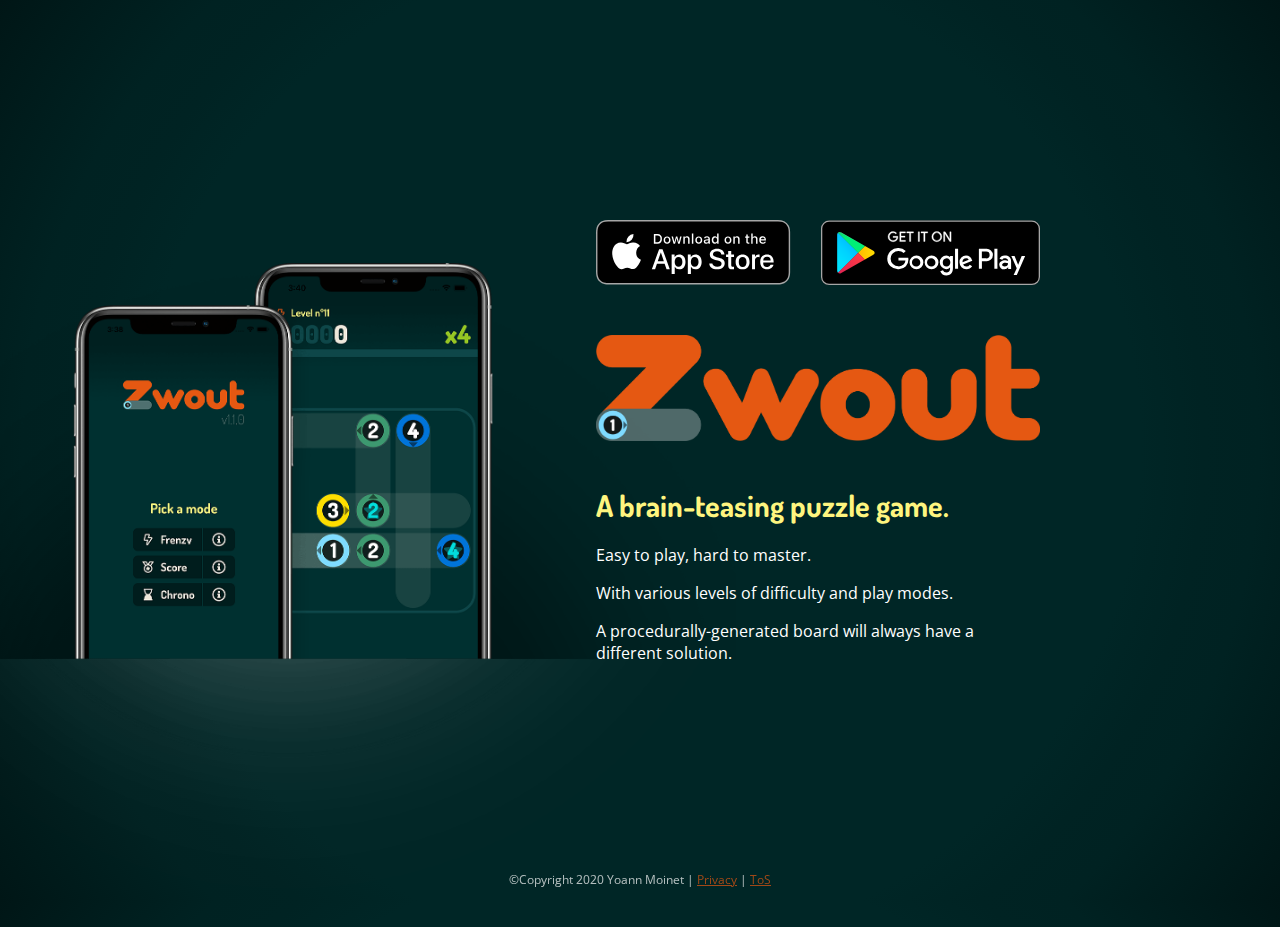
<file: index.html>
<!DOCTYPE html>
<html lang="en">

<head>
    <script async src="https://www.googletagmanager.com/gtag/js?id=G-W13X7VK4Q7"></script>
    <script>
        window.dataLayer = window.dataLayer || [];

        function gtag() {
            dataLayer.push(arguments);
        }
        gtag('js', new Date());

        gtag('config', 'G-W13X7VK4Q7');

    </script>
    <meta charset="UTF-8">
    <meta name="google-site-verification" content="ksenA27OKIPOOizk98ACW4LadTLHYqcqnHq7RNWwQIU" />
    <meta name="viewport" content="width=device-width, initial-scale=1.0, user-scalable=no">
    <link href="https://fonts.googleapis.com/css2?family=Dosis:wght@300;700;800&family=Open+Sans&display=swap"
        rel="stylesheet">
    <link rel="stylesheet" type="text/css" href="./src/index.css">
    <link rel="icon" type="image/png" href="./assets/logo.png" />
    <title>Zwout - A brain-teasing puzzle game</title>

    <!--  Essential META Tags -->
    <meta property="og:title" content="Zwout">
    <meta property="og:description" content="A brain-teasing puzzle game. Easy to play, hard to master.">
    <meta property="og:image" content="https://zwout.fr/assets/banner.png">
    <meta property="og:url" content="https://zwout.fr">
    <meta name="twitter:card" content="summary_large_image">


    <!--  Non-Essential, But Recommended -->
    <meta property="og:site_name" content="Zwout">
    <meta name="twitter:image:alt" content="A brain-teasing puzzle game.">


    <!--  Non-Essential, But Required for Analytics -->
    <!-- <meta property="fb:app_id" content="your_app_id" />
    <meta name="twitter:site" content="@zwout"> -->
</head>

<body>
    <div class="content">
        <div class="left">
            <div class="phones">
                <img class="duo" src="./assets/phones.png" alt="Zwout - puzzle game">
                <img class="uno" src="./assets/phone.png" alt="Zwout - puzzle game">
            </div>
        </div>
        <div class="right">
            <div class="stores">
                <a class="appstore store" href="https://apps.apple.com/us/app/zwout/id1510119860" target="_blank"></a>
                <a class="playstore store" href="https://play.google.com/store/apps/details?id=com.yoannmoinet.zwout"
                    target="_blank"></a>
            </div>
            <img class="title" src="./assets/logo_full.png" alt="Zwout - puzzle game" />
            <h2 class="subtitle">A brain-teasing puzzle game.</h2>
            <p>Easy to play, hard to master.</p>
            <p>With various levels of difficulty and play modes.</p>
            <p>A procedurally-generated board will always have a different solution.</p>
        </div>
    </div>
    <div class="footer">
        <p>©Copyright 2020 Yoann Moinet | <a href="./privacy.html">Privacy</a> | <a href="./tos.html">ToS</a></p>
    </div>
</body>

</html>
</file>
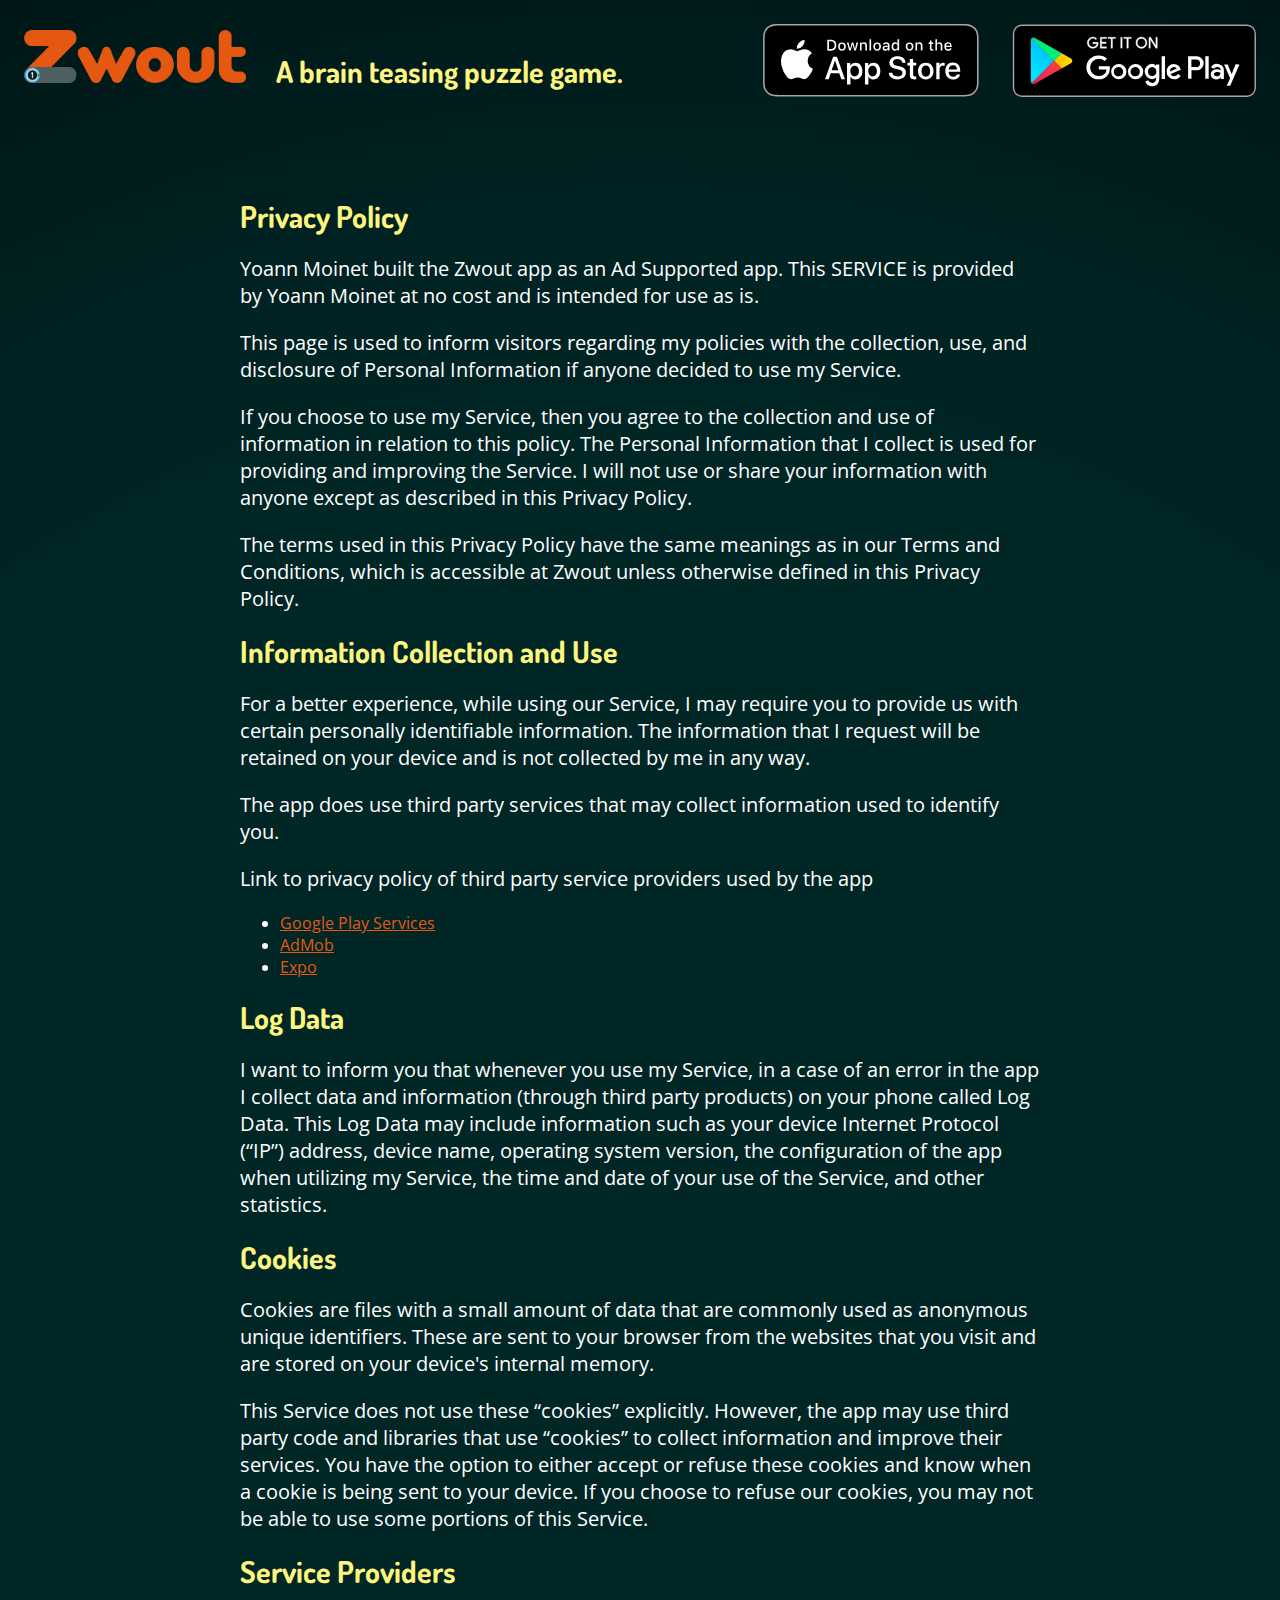
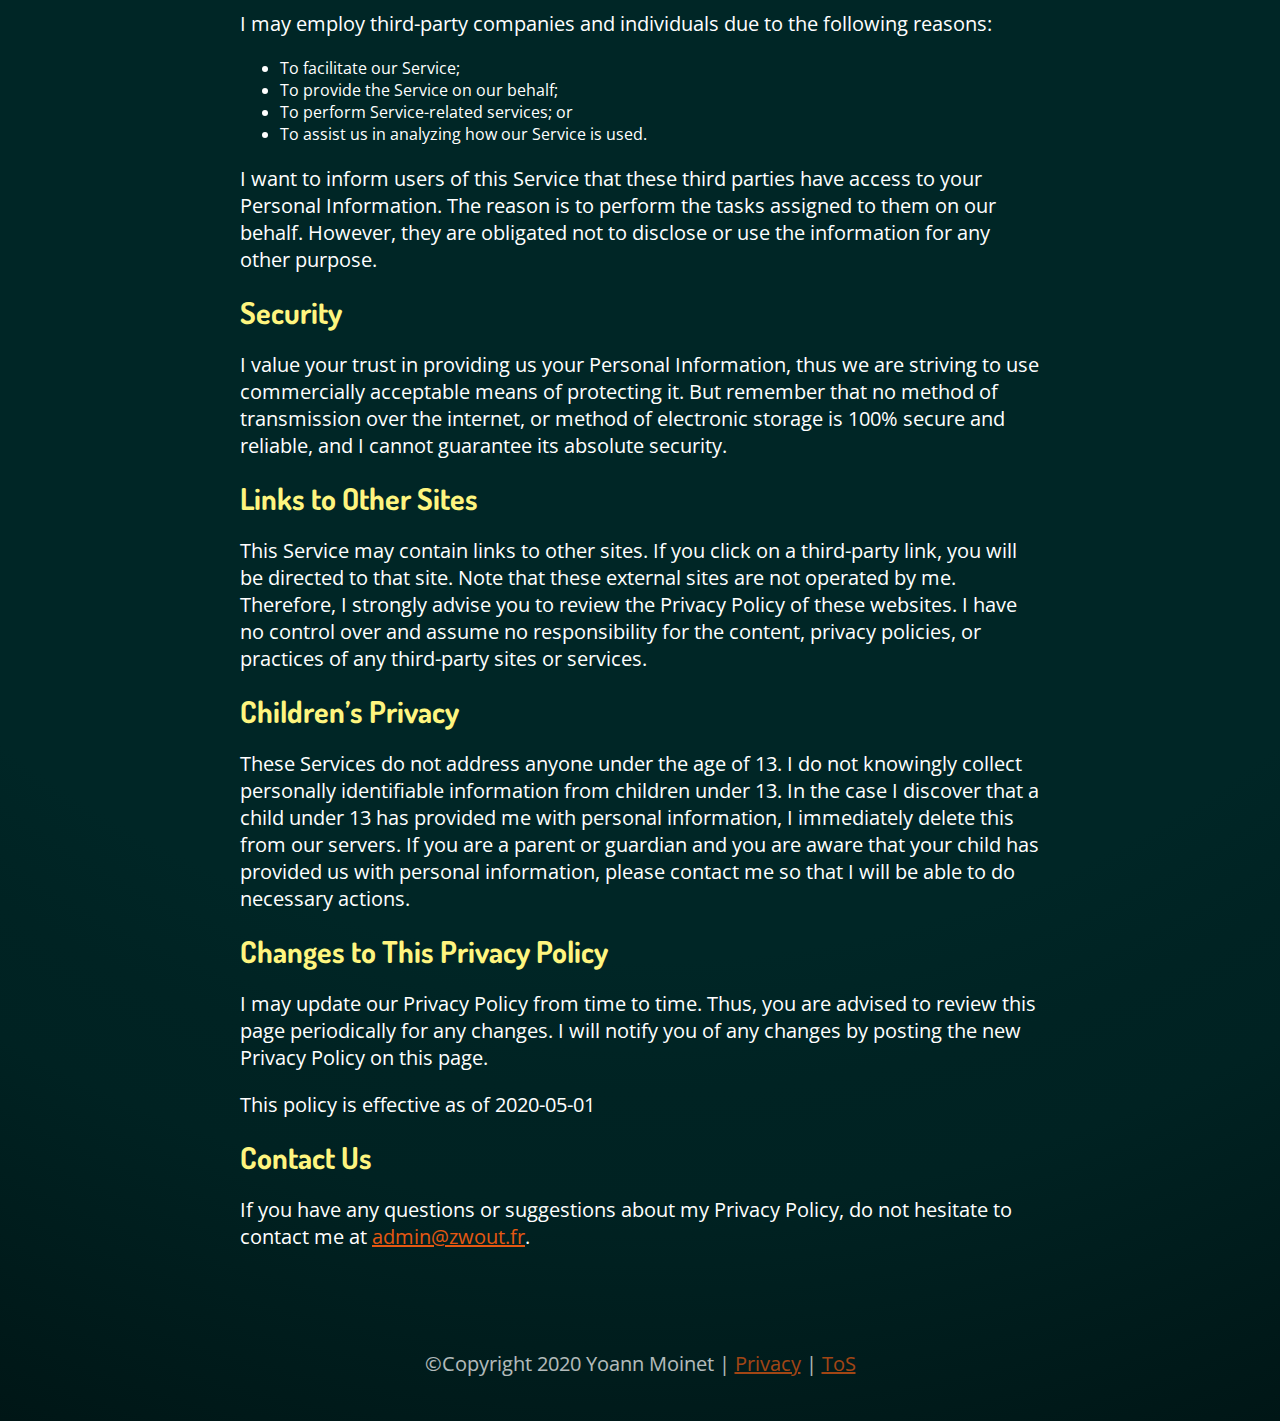
<file: privacy.html>
<!DOCTYPE html>
<html>

<head>
    <script async src="https://www.googletagmanager.com/gtag/js?id=G-W13X7VK4Q7"></script>
    <script>
        window.dataLayer = window.dataLayer || [];

        function gtag() {
            dataLayer.push(arguments);
        }
        gtag('js', new Date());

        gtag('config', 'G-W13X7VK4Q7');

    </script>
    <meta charset='utf-8'>
    <meta name='viewport' content='width=device-width'>
    <title>Zwout - Privacy Policy</title>
    <link href="https://fonts.googleapis.com/css2?family=Dosis:wght@300;700;800&family=Open+Sans&display=swap"
        rel="stylesheet">
    <link rel="stylesheet" type="text/css" href="./src/sides.css">
    <link rel="icon" type="image/png" href="./assets/logo.png" />
</head>

<body>

    <div class="header">
        <a class="titles" href="/">
            <img class="title" src="./assets/logo_full.png" alt="Zwout - puzzle game" />
            <h2 class="subtitle">A brain teasing puzzle game.</h2>
        </a>
        <div class="stores">
            <a class="appstore store" href="https://apps.apple.com/us/app/zwout/id1510119860" target="_blank"></a>
            <a class="playstore store" href="https://play.google.com/store/apps/details?id=com.yoannmoinet.zwout"
                target="_blank"></a>
        </div>
    </div>
    <div class="content">
        <strong>Privacy Policy</strong>
        <p>
            Yoann Moinet built the Zwout app as
            an Ad Supported app. This SERVICE is provided by
            Yoann Moinet at no cost and is intended for use as
            is.
        </p>
        <p>
            This page is used to inform visitors regarding my
            policies with the collection, use, and disclosure of Personal
            Information if anyone decided to use my Service.
        </p>
        <p>
            If you choose to use my Service, then you agree to
            the collection and use of information in relation to this
            policy. The Personal Information that I collect is
            used for providing and improving the Service. I will not use or share your information with
            anyone except as described in this Privacy Policy.
        </p>
        <p>
            The terms used in this Privacy Policy have the same meanings
            as in our Terms and Conditions, which is accessible at
            Zwout unless otherwise defined in this Privacy Policy.
        </p>
        <p><strong>Information Collection and Use</strong></p>
        <p>
            For a better experience, while using our Service, I
            may require you to provide us with certain personally
            identifiable information. The information that
            I request will be retained on your device and is not collected by me in any way.
        </p>
        <div>
            <p>
                The app does use third party services that may collect
                information used to identify you.
            </p>
            <p>
                Link to privacy policy of third party service providers used
                by the app
            </p>
            <ul>
                <li><a href="https://www.google.com/policies/privacy/" target="_blank">Google Play Services</a></li>
                <li><a href="https://support.google.com/admob/answer/6128543?hl=en" target="_blank">AdMob</a></li>
                <!---->
                <!---->
                <!---->
                <!---->
                <!---->
                <!---->
                <!---->
                <!---->
                <!---->
                <!---->
                <!---->
                <!---->
                <!---->
                <li><a href="https://expo.io/privacy" target="_blank">Expo</a></li>
            </ul>
        </div>
        <p><strong>Log Data</strong></p>
        <p>
            I want to inform you that whenever you
            use my Service, in a case of an error in the app
            I collect data and information (through third party
            products) on your phone called Log Data. This Log Data may
            include information such as your device Internet Protocol
            (“IP”) address, device name, operating system version, the
            configuration of the app when utilizing my Service,
            the time and date of your use of the Service, and other
            statistics.
        </p>
        <p><strong>Cookies</strong></p>
        <p>
            Cookies are files with a small amount of data that are
            commonly used as anonymous unique identifiers. These are sent
            to your browser from the websites that you visit and are
            stored on your device's internal memory.
        </p>
        <p>
            This Service does not use these “cookies” explicitly. However,
            the app may use third party code and libraries that use
            “cookies” to collect information and improve their services.
            You have the option to either accept or refuse these cookies
            and know when a cookie is being sent to your device. If you
            choose to refuse our cookies, you may not be able to use some
            portions of this Service.
        </p>
        <p><strong>Service Providers</strong></p>
        <p>
            I may employ third-party companies and
            individuals due to the following reasons:
        </p>
        <ul>
            <li>To facilitate our Service;</li>
            <li>To provide the Service on our behalf;</li>
            <li>To perform Service-related services; or</li>
            <li>To assist us in analyzing how our Service is used.</li>
        </ul>
        <p>
            I want to inform users of this Service
            that these third parties have access to your Personal
            Information. The reason is to perform the tasks assigned to
            them on our behalf. However, they are obligated not to
            disclose or use the information for any other purpose.
        </p>
        <p><strong>Security</strong></p>
        <p>
            I value your trust in providing us your
            Personal Information, thus we are striving to use commercially
            acceptable means of protecting it. But remember that no method
            of transmission over the internet, or method of electronic
            storage is 100% secure and reliable, and I cannot
            guarantee its absolute security.
        </p>
        <p><strong>Links to Other Sites</strong></p>
        <p>
            This Service may contain links to other sites. If you click on
            a third-party link, you will be directed to that site. Note
            that these external sites are not operated by me.
            Therefore, I strongly advise you to review the
            Privacy Policy of these websites. I have
            no control over and assume no responsibility for the content,
            privacy policies, or practices of any third-party sites or
            services.
        </p>
        <p><strong>Children’s Privacy</strong></p>
        <p>
            These Services do not address anyone under the age of 13.
            I do not knowingly collect personally
            identifiable information from children under 13. In the case
            I discover that a child under 13 has provided
            me with personal information, I immediately
            delete this from our servers. If you are a parent or guardian
            and you are aware that your child has provided us with
            personal information, please contact me so that
            I will be able to do necessary actions.
        </p>
        <p><strong>Changes to This Privacy Policy</strong></p>
        <p>
            I may update our Privacy Policy from
            time to time. Thus, you are advised to review this page
            periodically for any changes. I will
            notify you of any changes by posting the new Privacy Policy on
            this page.
        </p>
        <p>This policy is effective as of 2020-05-01</p>
        <p><strong>Contact Us</strong></p>
        <p>
            If you have any questions or suggestions about my
            Privacy Policy, do not hesitate to contact me at <a href="#" class="cryptedmail" data-name="admin"
                data-domain="zwout" data-tld="fr"
                onclick="window.location.href = 'mailto:' + this.dataset.name + '@' + this.dataset.domain + '.' + this.dataset.tld; return false;"></a>.
        </p>
    </div>

    <div class="footer">
        <p>©Copyright 2020 Yoann Moinet | <a href="./privacy.html">Privacy</a> | <a href="./tos.html">ToS</a></p>
    </div>
</body>

</html>
</file>
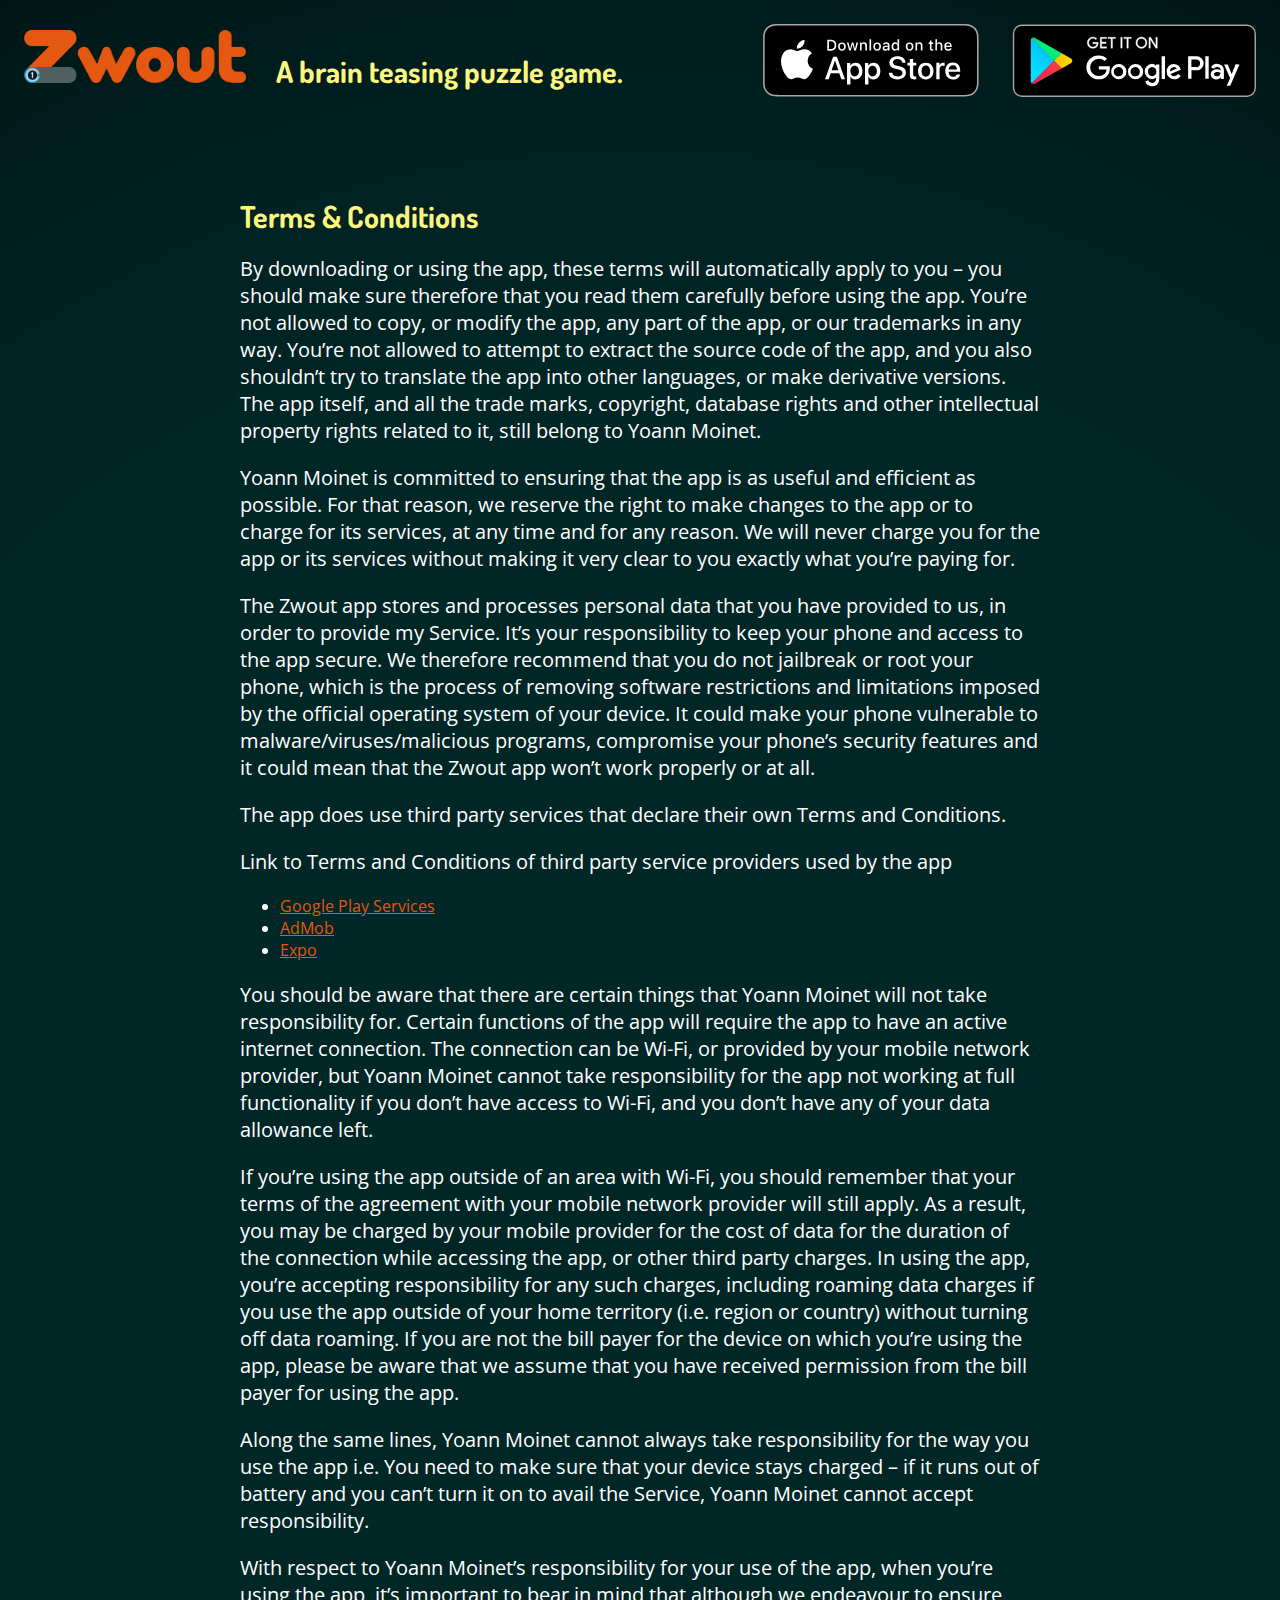
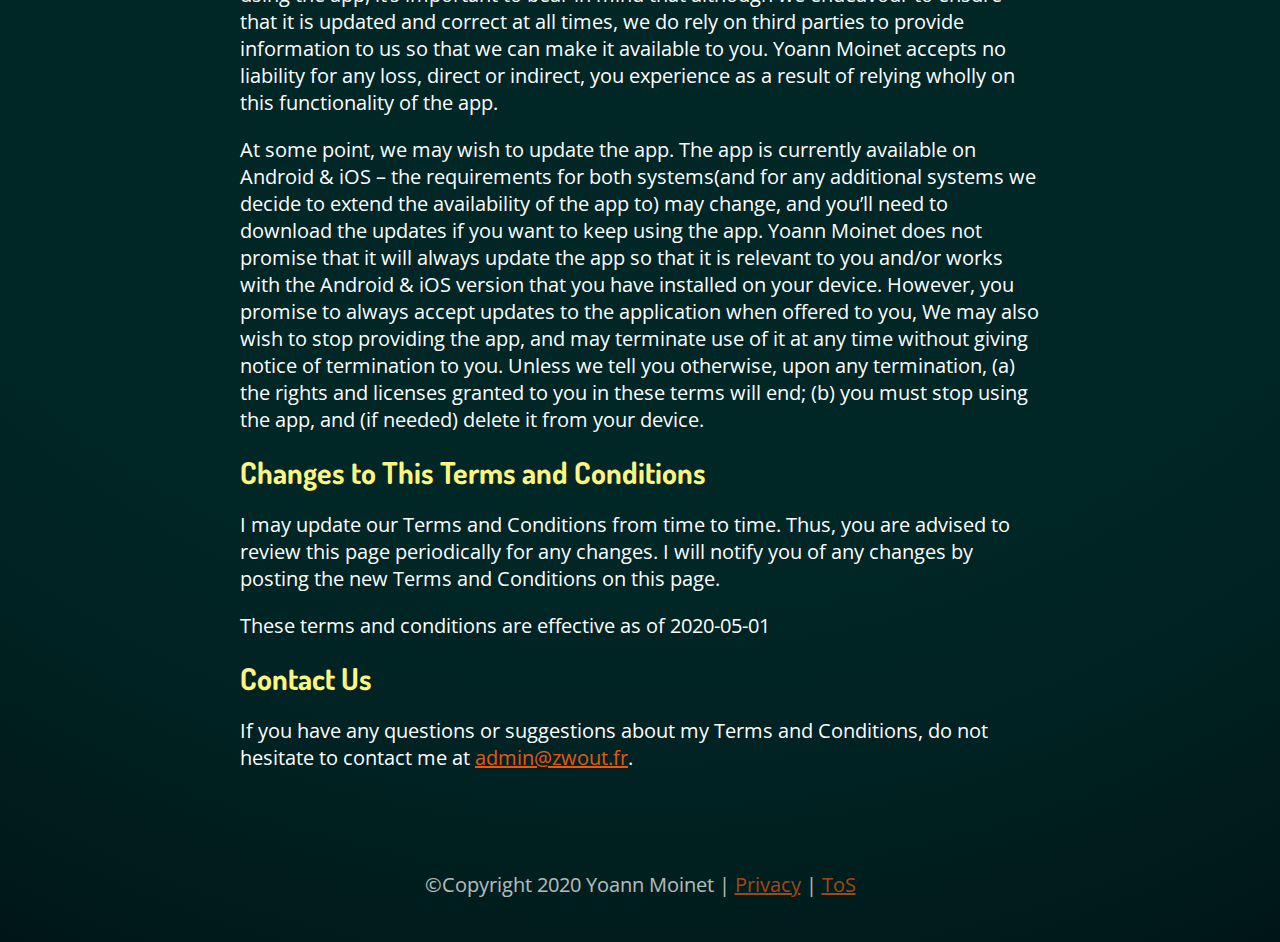
<file: tos.html>
<!DOCTYPE html>
<html>

<head>
    <script async src="https://www.googletagmanager.com/gtag/js?id=G-W13X7VK4Q7"></script>
    <script>
        window.dataLayer = window.dataLayer || [];

        function gtag() {
            dataLayer.push(arguments);
        }
        gtag('js', new Date());

        gtag('config', 'G-W13X7VK4Q7');

    </script>
    <meta charset='utf-8'>
    <meta name='viewport' content='width=device-width'>
    <title>Zwout - Terms &amp; Conditions</title>
    <link href="https://fonts.googleapis.com/css2?family=Dosis:wght@300;700;800&family=Open+Sans&display=swap"
        rel="stylesheet">
    <link rel="stylesheet" type="text/css" href="./src/sides.css">
    <link rel="icon" type="image/png" href="./assets/logo.png" />
</head>

<body>
    <div class="header">
        <a class="titles" href="/">
            <img class="title" src="./assets/logo_full.png" alt="Zwout - puzzle game" />
            <h2 class="subtitle">A brain teasing puzzle game.</h2>
        </a>
        <div class="stores">
            <a class="appstore store" href="https://apps.apple.com/us/app/zwout/id1510119860" target="_blank"></a>
            <a class="playstore store" href="https://play.google.com/store/apps/details?id=com.yoannmoinet.zwout"
                target="_blank"></a>
        </div>
    </div>
    <div class="content">
        <strong>Terms &amp; Conditions</strong>
        <p>
            By downloading or using the app, these terms will
            automatically apply to you – you should make sure therefore
            that you read them carefully before using the app. You’re not
            allowed to copy, or modify the app, any part of the app, or
            our trademarks in any way. You’re not allowed to attempt to
            extract the source code of the app, and you also shouldn’t try
            to translate the app into other languages, or make derivative
            versions. The app itself, and all the trade marks, copyright,
            database rights and other intellectual property rights related
            to it, still belong to Yoann Moinet.
        </p>
        <p>
            Yoann Moinet is committed to ensuring that the app is
            as useful and efficient as possible. For that reason, we
            reserve the right to make changes to the app or to charge for
            its services, at any time and for any reason. We will never
            charge you for the app or its services without making it very
            clear to you exactly what you’re paying for.
        </p>
        <p>
            The Zwout app stores and processes personal data that
            you have provided to us, in order to provide my
            Service. It’s your responsibility to keep your phone and
            access to the app secure. We therefore recommend that you do
            not jailbreak or root your phone, which is the process of
            removing software restrictions and limitations imposed by the
            official operating system of your device. It could make your
            phone vulnerable to malware/viruses/malicious programs,
            compromise your phone’s security features and it could mean
            that the Zwout app won’t work properly or at all.
        </p>
        <div>
            <p>
                The app does use third party services that declare their own
                Terms and Conditions.
            </p>
            <p>
                Link to Terms and Conditions of third party service
                providers used by the app
            </p>
            <ul>
                <li><a href="https://policies.google.com/terms" target="_blank">Google Play Services</a></li>
                <li><a href="https://developers.google.com/admob/terms" target="_blank">AdMob</a></li>
                <!---->
                <!---->
                <!---->
                <!---->
                <!---->
                <!---->
                <!---->
                <!---->
                <!---->
                <!---->
                <!---->
                <!---->
                <!---->
                <li><a href="https://expo.io/terms" target="_blank">Expo</a></li>
            </ul>
        </div>
        <p>
            You should be aware that there are certain things that
            Yoann Moinet will not take responsibility for. Certain
            functions of the app will require the app to have an active
            internet connection. The connection can be Wi-Fi, or provided
            by your mobile network provider, but Yoann Moinet
            cannot take responsibility for the app not working at full
            functionality if you don’t have access to Wi-Fi, and you don’t
            have any of your data allowance left.
        </p>
        <p></p>
        <p>
            If you’re using the app outside of an area with Wi-Fi, you
            should remember that your terms of the agreement with your
            mobile network provider will still apply. As a result, you may
            be charged by your mobile provider for the cost of data for
            the duration of the connection while accessing the app, or
            other third party charges. In using the app, you’re accepting
            responsibility for any such charges, including roaming data
            charges if you use the app outside of your home territory
            (i.e. region or country) without turning off data roaming. If
            you are not the bill payer for the device on which you’re
            using the app, please be aware that we assume that you have
            received permission from the bill payer for using the app.
        </p>
        <p>
            Along the same lines, Yoann Moinet cannot always take
            responsibility for the way you use the app i.e. You need to
            make sure that your device stays charged – if it runs out of
            battery and you can’t turn it on to avail the Service,
            Yoann Moinet cannot accept responsibility.
        </p>
        <p>
            With respect to Yoann Moinet’s responsibility for your
            use of the app, when you’re using the app, it’s important to
            bear in mind that although we endeavour to ensure that it is
            updated and correct at all times, we do rely on third parties
            to provide information to us so that we can make it available
            to you. Yoann Moinet accepts no liability for any
            loss, direct or indirect, you experience as a result of
            relying wholly on this functionality of the app.
        </p>
        <p>
            At some point, we may wish to update the app. The app is
            currently available on Android &amp; iOS – the requirements for
            both systems(and for any additional systems we
            decide to extend the availability of the app to) may change,
            and you’ll need to download the updates if you want to keep
            using the app. Yoann Moinet does not promise that it
            will always update the app so that it is relevant to you
            and/or works with the Android &amp; iOS version that you have
            installed on your device. However, you promise to always
            accept updates to the application when offered to you, We may
            also wish to stop providing the app, and may terminate use of
            it at any time without giving notice of termination to you.
            Unless we tell you otherwise, upon any termination, (a) the
            rights and licenses granted to you in these terms will end;
            (b) you must stop using the app, and (if needed) delete it
            from your device.
        </p>
        <p><strong>Changes to This Terms and Conditions</strong></p>
        <p>
            I may update our Terms and Conditions
            from time to time. Thus, you are advised to review this page
            periodically for any changes. I will
            notify you of any changes by posting the new Terms and
            Conditions on this page.
        </p>
        <p>
            These terms and conditions are effective as of 2020-05-01
        </p>
        <p><strong>Contact Us</strong></p>
        <p>
            If you have any questions or suggestions about my
            Terms and Conditions, do not hesitate to contact me
            at <a href="#" class="cryptedmail" data-name="admin" data-domain="zwout" data-tld="fr"
                onclick="window.location.href = 'mailto:' + this.dataset.name + '@' + this.dataset.domain + '.' + this.dataset.tld; return false;"></a>.
        </p>
    </div>

    <div class="footer">
        <p>©Copyright 2020 Yoann Moinet | <a href="./privacy.html">Privacy</a> | <a href="./tos.html">ToS</a></p>
    </div>
</body>

</html>
</file>
<file: src/index.css>
@import './global.css';

html {
    height: 100%;
    margin: 0;
    padding: 0;
}

body {
    height: 100%;
    margin: 0;
    padding: 0;
}

.content {
    height: 100%;
    display: flex;
    max-width: 800px;
    flex-direction: row;
    justify-content: space-around;
    align-items: center;
    /* outline: 1px solid pink; */
}

.left {
    padding-right: 30px;
    width: 40%;
    margin-bottom: -120px;
    /* outline: 1px solid pink; */
}

.phones {
    width: 100%;
}

.phones img {
    width: calc(100% + 600px);
    margin-left: -400px;
    margin-right: -200px;
    margin-bottom: -170px;
}

.phones .uno {
    display: none;
}

.phones .duo {
    display: block;
}

.right {
    padding-left: 30px;
    width: 60%;
    /* outline: 1px solid pink; */
}

.title {
    margin-bottom: 30px;
    margin-top: 50px;
    width: 100%;
}

.subtitle {
    margin-top: 10px;
    margin-bottom: 20px;
}

.right p {
    font-size: 16px;
}

.stores {
    display: flex;
    position: relative;
    justify-content: space-between;
    padding-top: 14.7367267%;
    background: url(../assets/store-badges.svg) no-repeat;
}

.store {
    width: 50%;
    height: 100%;
    top: 0;
    position: absolute;
    cursor: pointer;
}

.playstore {
    right: 0;
}

.footer {
    position: fixed;
    bottom: 0;
    width: 100%;
    text-align: center;
    color: #fff;
    opacity: 0.7;
}

.footer p {
    font-size: 12px;
}

@media (max-width: 700px) {
    .content {
        padding: 0 20px;
        overflow: hidden;
    }

    .title {
        font-size: 50px;
    }

    .subtitle {
        font-size: 20px;
    }

    .right p {
        font-size: 14px;
    }

    .left {
        padding-right: 10px;
        width: 40%;
    }

    .right {
        padding-left: 10px;
        width: 60%;
    }

    .phones img {
        width: calc(100% + 600px);
        margin-left: -350px;
        margin-right: -100px;
        margin-bottom: -170px;
    }

    .phones .uno {
        display: block;
    }

    .phones .duo {
        display: none;
    }
}
</file>
<file: src/sides.css>
@import './global.css';

.header {
    width: 100%;
    display: flex;
    align-items: center;
    justify-content: space-between;
    flex-direction: row;
    margin-bottom: 100px;
}

.footer {
    width: 100%;
    text-align: center;
    color: #fff;
    opacity: 0.7;
    margin-top: 100px;
}

.titles {
    display: flex;
    flex-direction: row;
    align-items: baseline;
    width: 60%;
    text-decoration: none;
}

.title {
    margin: 0;
    margin-right: 30px;
    width: 30%;
}

.subtitle {
    margin: 0;
}

.stores {
    display: flex;
    /* border: solid 1px white; */
    position: relative;
    justify-content: space-between;
    padding-top: 14.7367267%;
    padding-top: 5.9%;
    background: url(../assets/store-badges.svg) no-repeat;
    width: 40%;
}

.store {
    width: 50%;
    height: 100%;
    top: 0;
    position: absolute;
    cursor: pointer;
}

.playstore {
    right: 0;
}

@media (max-width: 950px) {
    .header {
        margin-bottom: 50px;
        flex-direction: column;
    }

    .titles {
        width: 100%;
        align-items: space-around;
    }

    .stores {
        margin-top: 50px;
        /* padding-top: 7.346%; */
    }
}
</file>
